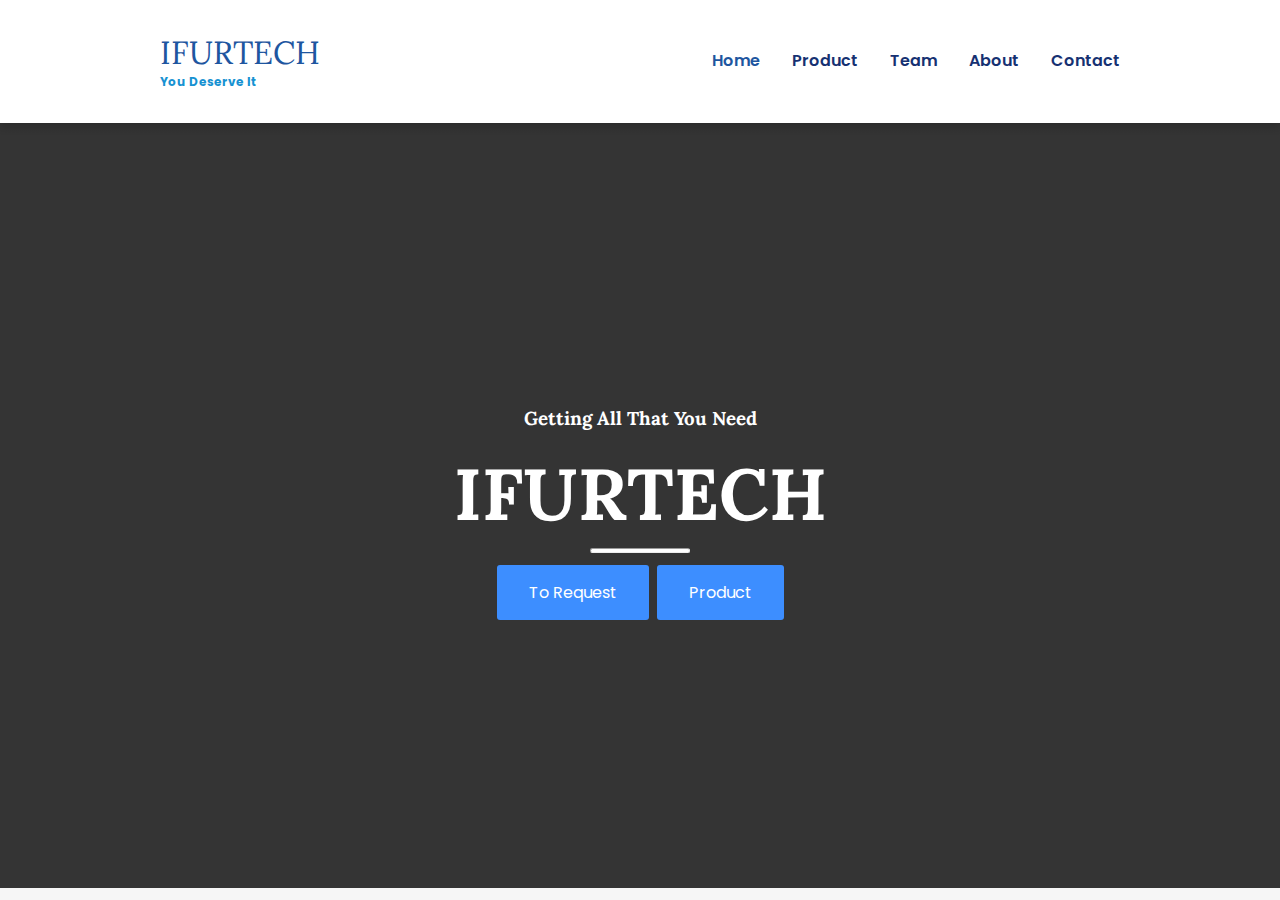
<file: ifurtech projrt/index.html>
<!DOCTYPE html>
<html lang="en">

<head>
    <meta charset="UTF-8">
    <meta http-equiv="X-UA-Compatible" content="IE=edge">
    <meta name="viewport" content="width=device-width, initial-scale=1.0">
    <title>Document</title>
    <link rel="stylesheet" href="css/styles.css">
    <style>
        #home {
    background: 
        linear-gradient(rgba(0, 0, 0, 0.4), rgba(0, 0, 0, 0.4)), /* Darken with 0.4 opacity */
        url('https://img.freepik.com/photos-gratuite/arriere-plan-creatif-texture-peinte-rugueuse_23-2149640593.jpg?t=st=1724376601~exp=1724380201~hmac=3661792bc08ab1ef9fe0a3db6e08b3d8ba00d3638d2a4a16bfbc24c2efd0e6b5&w=1060') 
        no-repeat center center fixed;
    height: 85vh;
    position: relative;
    width: 100%;
    background-size: cover;
}




    </style>
</head>

<body>
    <header class="header">
        <div class="container container-nav">
            <div class="site-title">
                <h1>IFURTECH</h1>
                <p class="subtitle">You Deserve It</p>
            </div>
            <nav>
                <ul>
                    <li><a href="index.html" class="current-page">Home</a></li>
                    <li><a href="gallery.html">Product</a></li>
                    <li><a href="team.html">Team</a></li>
                    <li><a href="about.html">About</a></li>
                    <li><a href="contact.html">Contact</a></li>
                </ul>

            </nav>
        </div>
    </header>
    <main>
        <div id="home">
            <div class="overlay">
                <div class="landing-text">
                    <h3>Getting All That You Need</h3>
                    <h1>IFURTECH</h1>
                    <hr id="hr-main">
                    <a href="contact.html" class="button btn-hire">To Request</a>
                    <a href="gallery.html" class="button btn-hire">Product</a>
                </div>
            </div>
        </div>
    </main>
</body>

</html>
</file>
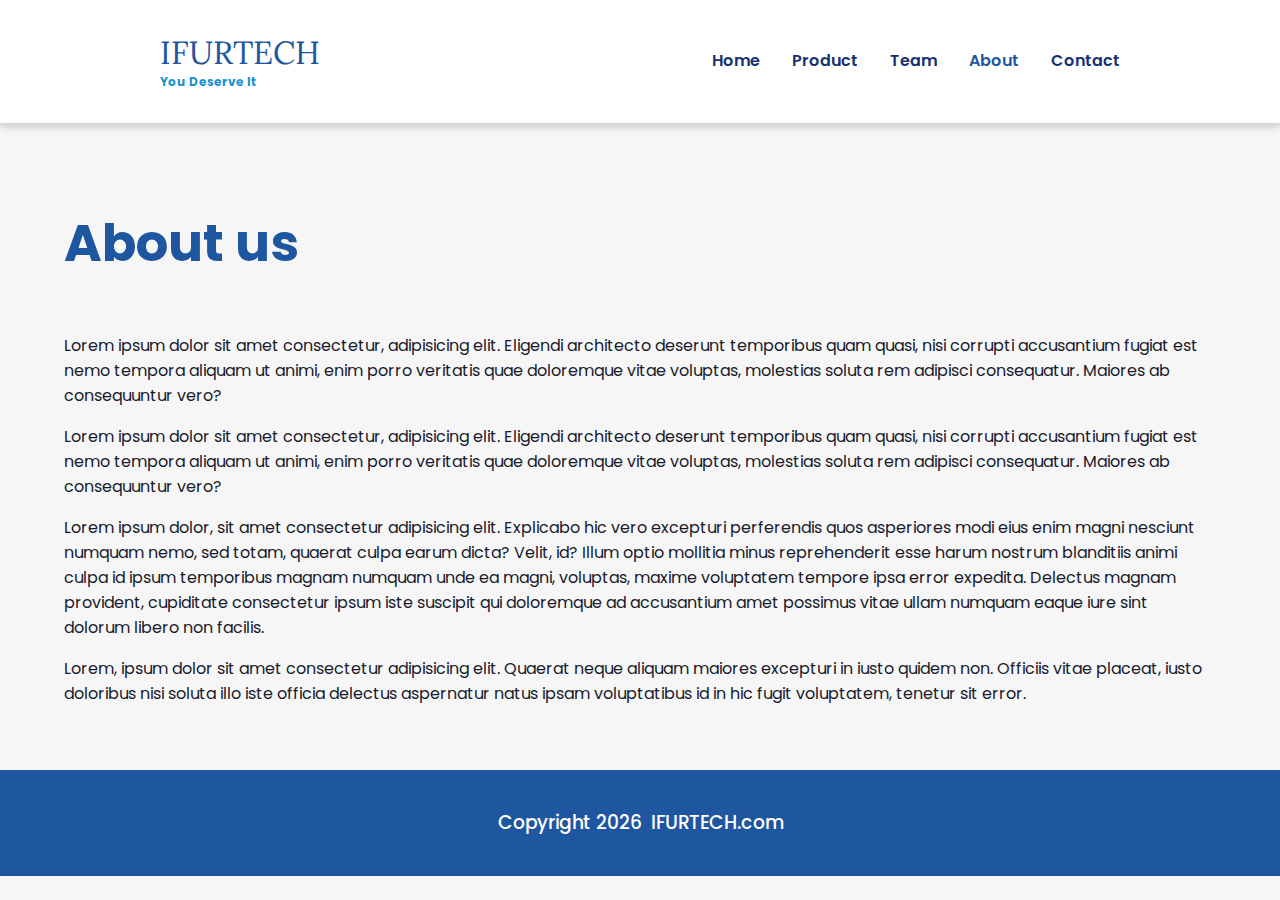
<file: ifurtech projrt/about.html>
<!DOCTYPE html>
<html lang="en">

<head>
    <meta charset="UTF-8">
    <meta http-equiv="X-UA-Compatible" content="IE=edge">
    <meta name="viewport" content="width=device-width, initial-scale=1.0">
    <title>Document</title>
    <link rel="stylesheet" href="css/styles.css">
</head>

<body>
    <header class="header">
        <div class="container container-nav">
            <div class="site-title">
                <h1>IFURTECH</h1>
                <p class="subtitle">You Deserve It</p>
            </div>
            <nav>
                <ul>
                    <li><a href="index.html">Home</a></li>
                    <li><a href="gallery.html">Product</a></li>
                    <li><a href="team.html">Team</a></li>
                    <li><a href="about.html" class="current-page">About</a></li>
                    <li><a href="contact.html">Contact</a></li>
                </ul>

            </nav>
        </div>
    </header>

    <main class="about">
        <div class="about-header">
            <h1>About us</h1>
        </div>
        <div class="about-content">
            <p>Lorem ipsum dolor sit amet consectetur, adipisicing elit. Eligendi architecto deserunt temporibus quam
                quasi, nisi corrupti accusantium fugiat est nemo tempora aliquam ut animi, enim porro veritatis quae
                doloremque vitae voluptas, molestias soluta rem adipisci consequatur. Maiores ab consequuntur vero?</p>
            <p>Lorem ipsum dolor sit amet consectetur, adipisicing elit. Eligendi architecto deserunt temporibus quam
                quasi, nisi corrupti accusantium fugiat est nemo tempora aliquam ut animi, enim porro veritatis quae
                doloremque vitae voluptas, molestias soluta rem adipisci consequatur. Maiores ab consequuntur vero?</p>
            <p>Lorem ipsum dolor, sit amet consectetur adipisicing elit. Explicabo hic vero excepturi perferendis quos
                asperiores modi eius enim magni nesciunt numquam nemo, sed totam, quaerat culpa earum dicta? Velit, id?
                Illum optio mollitia minus reprehenderit esse harum nostrum blanditiis animi culpa id ipsum temporibus
                magnam numquam unde ea magni, voluptas, maxime voluptatem tempore ipsa error expedita. Delectus magnam
                provident, cupiditate consectetur ipsum iste suscipit qui doloremque ad accusantium amet possimus vitae
                ullam numquam eaque iure sint dolorum libero non facilis.</p>
            <p>Lorem, ipsum dolor sit amet consectetur adipisicing elit. Quaerat neque aliquam maiores excepturi in
                iusto quidem non. Officiis vitae placeat, iusto doloribus nisi soluta illo iste officia delectus
                aspernatur natus ipsam voluptatibus id in hic fugit voluptatem, tenetur sit error.</p>
        </div>
    </main>

    <footer class="footer">
        <h3><span id="demo">&copy;</span><a href="#">&nbsp;&nbsp;IFURTECH.com</a></h3>
    </footer>

    <script src="js/index.js"></script>
</body>

</html>
</file>
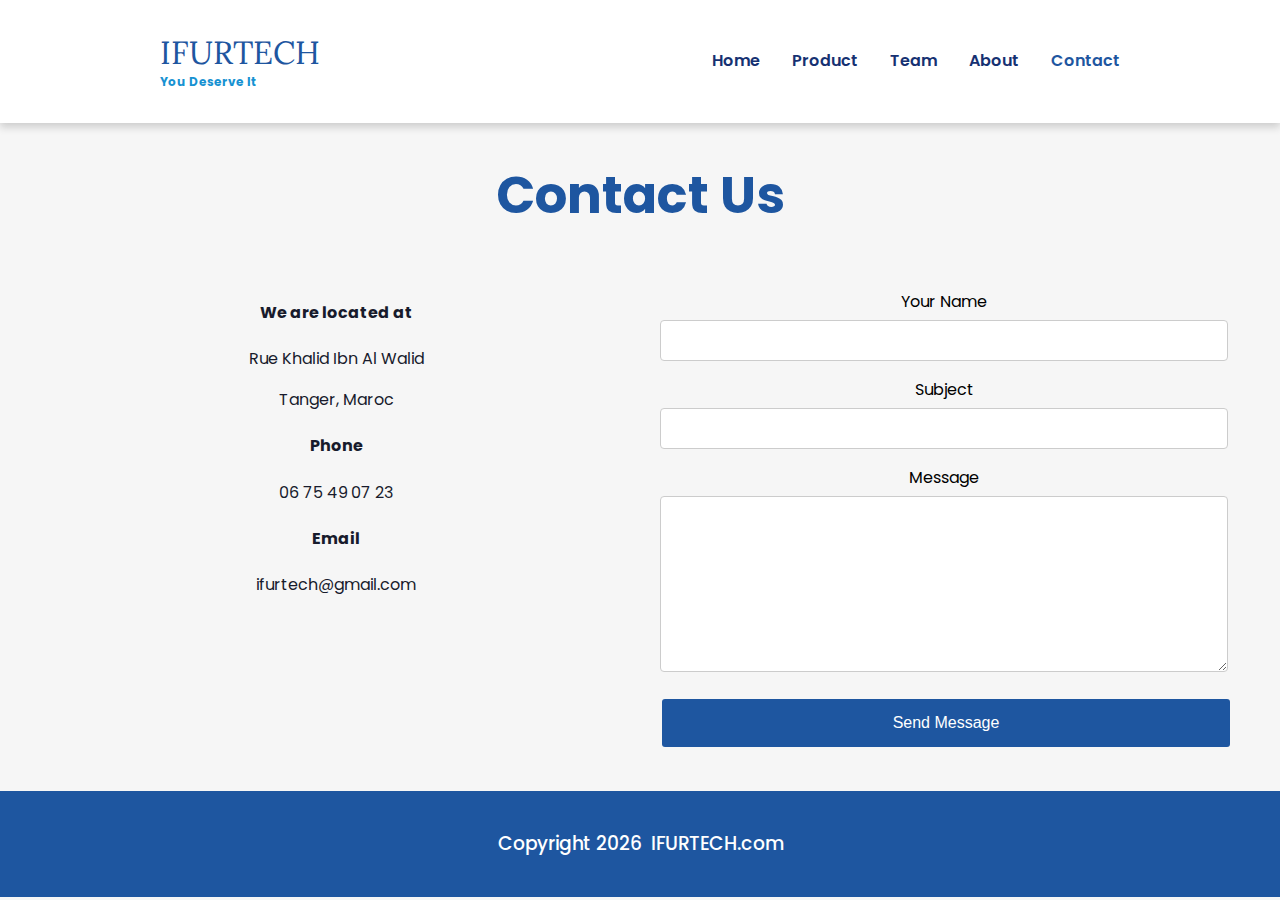
<file: ifurtech projrt/contact.html>
<!DOCTYPE html>
<html lang="en">

<head>
    <meta charset="UTF-8">
    <meta http-equiv="X-UA-Compatible" content="IE=edge">
    <meta name="viewport" content="width=device-width, initial-scale=1.0">
    <title>Document</title>
    <link rel="stylesheet" href="css/styles.css">
</head>

<body>
    <header class="header">
        <div class="container container-nav">
            <div class="site-title">
                <h1>IFURTECH</h1>
                <p class="subtitle">You Deserve It</p>
            </div>
            <nav>
                <ul>
                    <li><a href="index.html">Home</a></li>
                    <li><a href="gallery.html">Product</a></li>
                    <li><a href="team.html">Team</a></li>
                    <li><a href="about.html">About</a></li>
                    <li><a href="contact.html" class="current-page">Contact</a></li>
                </ul>

            </nav>
        </div>
    </header>
    <main class="contact">
        <h1>Contact Us</h1>
        <div class="flex-container">
            <div class="flex-item-left">
                <h4>We are located at</h4>
                <p>Rue Khalid Ibn Al Walid</p>
                <p>Tanger, Maroc</p>
                <h4>Phone</h4>
                <p>06 75 49 07 23</p>
                <h4>Email</h4>
                <p>ifurtech@gmail.com</p>
            </div>
            <div class="flex-item-right">
                <form action="https://formspree.io/f/mqazgabk" method="POST">
                    <label for="name">Your Name</label>
                    <input type="text" name="name" id="name">
                    
                    <label for="subject">Subject</label>
                    <input type="text" name="subject" id="subject">
                    
                    <label for="message">Message</label>
                    <textarea name="message" id="message" cols="30" rows="10"></textarea>
                    
                    <button type="submit">Send Message</button>
                </form>
                
                
            </div>
        </div>
    </main>
    <footer class="footer">
        <h3><span id="demo">&copy;</span><a href="#">&nbsp;&nbsp;IFURTECH.com</a></h3>
    </footer>

    <script src="js/index.js"></script>
</body>

</html>
</file>
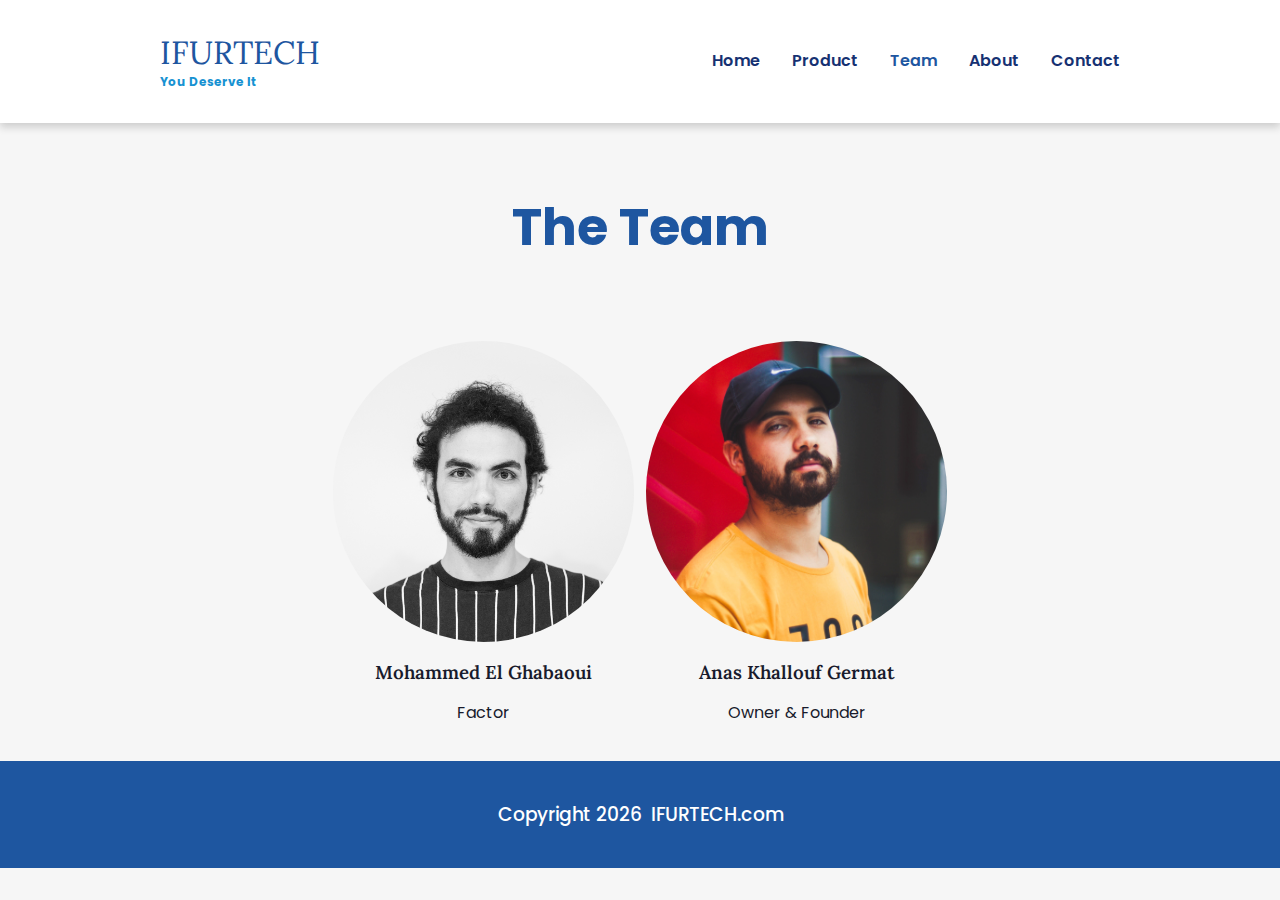
<file: ifurtech projrt/team.html>
<!DOCTYPE html>
<html lang="en">

<head>
    <meta charset="UTF-8">
    <meta http-equiv="X-UA-Compatible" content="IE=edge">
    <meta name="viewport" content="width=device-width, initial-scale=1.0">
    <title>Document</title>
    <link rel="stylesheet" href="css/styles.css">
</head>

<body>
    <header class="header">
        <div class="container container-nav">
            <div class="site-title">
                <h1>IFURTECH</h1>
                <p class="subtitle">You Deserve It</p>
            </div>
            <nav>
                <ul>
                    <li><a href="index.html">Home</a></li>
                    <li><a href="gallery.html">Product</a></li>
                    <li><a href="team.html" class="current-page">Team</a></li>
                    <li><a href="about.html">About</a></li>
                    <li><a href="contact.html">Contact</a></li>
                </ul>

            </nav>
        </div>
    </header>
    <main class="team">
        <div class="team-container">
            <div class="team-header">
                <h1>The Team</h1>
            </div>
        </div>
        <div class="row"><div class="column"></div>
            <div class="column">
                <img src="img/19.jpg" alt="" style="width: 100%">
                <h3>Mohammed El Ghabaoui</h3>
                <p>Factor</p>
            </div>
            <div class="column">
                <img src="img/27.jpg" alt="" style="width: 100%">
                <h3>Anas Khallouf Germat</h3>
                <p>Owner & Founder</p>
            </div>
        </div>
    </main>
    <footer class="footer">
        <h3><span id="demo">&copy;</span><a href="#">&nbsp;&nbsp;IFURTECH.com</a></h3>
    </footer>
    <script src="js/index.js"></script>
</body>

</html>
</file>
<file: ifurtech projrt/css/styles.css>
@import url("https://fonts.googleapis.com/css2?family=Lora:wght@400;500;600;700&display=swap");
@import url("https://fonts.googleapis.com/css2?family=Lora:wght@400;500;600;700&family=Poppins:wght@100;200;300;400;500;600;700;800;900&display=swap");

* {
  box-sizing: border-box;
}
body {
  margin: 0;
  padding: 0;
  font-family: "Poppins", sans-serif;
  background-color: #f6f6f6;
  height: 100vh;
}
.site-title h1 {
  font-weight: 400;
  font-family: "Lora", sans-serif;
  color: #1e56a0;
  font-size: 2rem;
  margin: 0;
}
.subtitle {
  font-weight: 700;
  color: #1792d2;
  font-size: 0.75rem;
  margin: 0;
  text-transform: capitalize;
}
.container {
  width: 90%;
  max-width: 960px;
  margin: 0 auto;
}
.container-nav {
  display: flex;
  justify-content: space-between;
}

header {
  background-color: white;
  padding: 2em 0;
  box-shadow: 0 4px 8px 0 rgba(22, 22, 22, 0.19);
}
@media (max-width: 675px) {
  .container-nav {
    flex-direction: column;
  }
  header {
    text-align: center;
  }
}
nav ul {
  list-style-type: none;
  padding: 0;
  display: flex;
  justify-content: center;
}
nav li {
  margin-left: 2em;
}
nav a {
  text-decoration: none;
  color: #163172;
  font-weight: 600;
  text-transform: capitalize;
  padding: 2em 0;
}
nav a:hover,
nav a:focus {
  color: #1e56a0;
}
.current-page {
  color: #1e56a0;
}
.current-page:hover {
  color: #1e56a0;
}
@media (max-width: 675px) {
  nav ul {
    flex-direction: column;
  }
  nav li {
    margin: 0.5em 0;
  }
}
/* Home page */
.overlay {
  position: absolute;
  height: 100%;
  width: 100%;
  top: 0;
  left: 0;
  background: rgba(0, 0, 0, 0.65);
  color: white;
  display: flex;
  align-items: center;
  justify-content: center;
  flex-direction: column;
}
.landing-text {
  display: table-cell;
  text-align: center;
  vertical-align: middle;
}
.landing-text h3 {
  font-weight: 700;
  color: white;
  font-family: "Lora", sans-serif;
}
.landing-text h1 {
  font-size: 450%;
  font-weight: 700;
  color: white;
  font-family: "Lora", sans-serif;
  padding-bottom: 0;
  margin: 0 0;
}
@media (max-width: 600px) {
  .landing-text h1 {
    font-size: 260%;
  }
}
.btn-hire {
  background-color: #3d8eff;
  border: none;
  color: white;
  padding: 15px 32px;
  text-align: center;
  text-decoration: none;
  display: inline-block;
  font-size: 16px;
  margin: 4px 2px;
  cursor: pointer;
  border-radius: 3px;
}
.btn-hire:hover,
.btn-hire:focus {
  background-color: #0053be8a;
}
@media (max-width: 800px) {
  .btn-hire {
    padding: 8px 16px;
  }
}
#hr-main {
  width: 100px;
  height: 5px;
  border-radius: 1rem;
  background-color: white;
  margin-bottom: 8px;
}

/* Gallery Section */
.gallery-header {
  text-align: center;
  padding: 32px;
}
.gallery-header h1 {
  text-align: center;
  font-weight: 700;
  font-size: 3.2rem;
  color: #1e56a0;
}
@media (max-width: 600px) {
  .gallery-header h1 {
    font-size: x-large;
  }
}
.gallery-header p {
  font-weight: 600;
  color: #181b2c;
}
.gallery-row {
  display: -ms-flexbox;
  display: flex;
  -ms-flex-wrap: wrap;
  flex-wrap: wrap;
  padding: 0 14px;
}

.column {
  -ms-flex: 25%;
  flex: 25%;
  max-width: 25%;
  padding: 0 6px;
}
.column img {
  margin-top: 8px;
  vertical-align: middle;
  width: 100%;
}
@media (max-width: 800px) {
  .column {
    -ms-flex: 50%;
    flex: 50%;
    max-width: 50%;
  }
}
@media (max-width: 600px) {
  .column {
    -ms-flex: 100%;
    flex: 100%;
    max-width: 100%;
  }
}

/* Team Section */
.team-header {
  text-align: center;
  padding: 32px;
}
.team-header h1 {
  text-align: center;
  font-weight: 700;
  font-size: 3.2rem;
  color: #1e56a0;
}
@media (max-width: 600px) {
  .team h1 {
    font-size: x-large;
  }
}
.team p {
  font-weight: 600;
  color: #181b2c;
}
.team .row {
  display: -ms-flexbox;
  display: flex;
  -ms-flex-wrap: wrap;
  flex-wrap: wrap;
  padding: 0 14px;
}

.team .column {
  -ms-flex: 25%;
  flex: 25%;
  max-width: 25%;
  padding: 0 6px;
}
.team .column img {
  margin-top: 8px;
  vertical-align: middle;
  width: 100%;
  border-radius: 50%;
}
.team .column h3 {
  font-weight: 600;
  font-family: "Lora", sans-serif;
  color: #181b2c;
  text-align: center;
  margin-bottom: 3px;
}
.team .column p {
  font-weight: 400;
  color: #181b2c;
  text-align: center;
}
@media (max-width: 800px) {
  .team .column {
    -ms-flex: 50%;
    flex: 50%;
    max-width: 50%;
  }
}
@media (max-width: 600px) {
  .team .column {
    -ms-flex: 100%;
    flex: 100%;
    max-width: 100%;
  }
}

/* About Section */
.about {
  margin: 3rem 4rem;
  display: flex;
  flex-wrap: wrap;
}
.about-header {
  text-align: start;
}
@media (max-width: 576px) {
  .about-header {
    text-align: center;
  }
}
.about-header h1 {
  font-weight: 700;
  font-size: 3.2rem;
  color: #1e56a0;
}
.about-content p {
  color: #181b2c;
}
/* Contact SEction */
.contact h1 {
  text-align: center;
  font-weight: 700;
  font-size: 3.2rem;
  color: #1e56a0;
}
.flex-container {
  display: flex;
  flex-wrap: wrap;
  text-align: center;
  margin: 10px 2em;
}
.flex-item-left {
  padding: 10px;
  flex: 50%;
}
.flex-item-left h4 {
  font-weight: 700;
  color: #181b2c;
}
.flex-item-left p {
  font-weight: 400;
  color: #181b2c;
}
.flex-item-right {
  padding: 10px;
  flex: 50%;
}
.flex-item-right form {
  margin: 10px;
}
.flex-item-right form input[type="text"],
select,
textarea {
  font-weight: 400;
  width: 100%;
  padding: 12px;
  border: 1px solid #ccc;
  border-radius: 4px;
  box-sizing: border-box;
  margin-top: 6px;
  margin-bottom: 16px;
  resize: vertical;
}
.flex-item-right button {
  background-color: #1e56a0;
  border: none;
  color: white;
  padding: 15px 32px;
  text-align: center;
  text-decoration: none;
  display: inline-block;
  font-size: 16px;
  margin: 4px 2px;
  cursor: pointer;
  border-radius: 3px;
  width: 100%;
}
.flex-item-right button:hover,
.flex-item-right button:focus {
  background-color: #163172;
  color: white;
}
@media (max-width: 800px) {
  .flex-item-left,
  .flex-item-right {
    flex: 100%;
  }
}
/* Footer */
footer {
  padding: 20px;
  text-align: center;
  background-color: #1e56a0;
  margin-top: 20px;
}

footer h3 > span,
footer h3 > a {
  color: white;
  text-decoration: none;
  font-weight: 500;
  margin: 0 auto;
}
</file>
